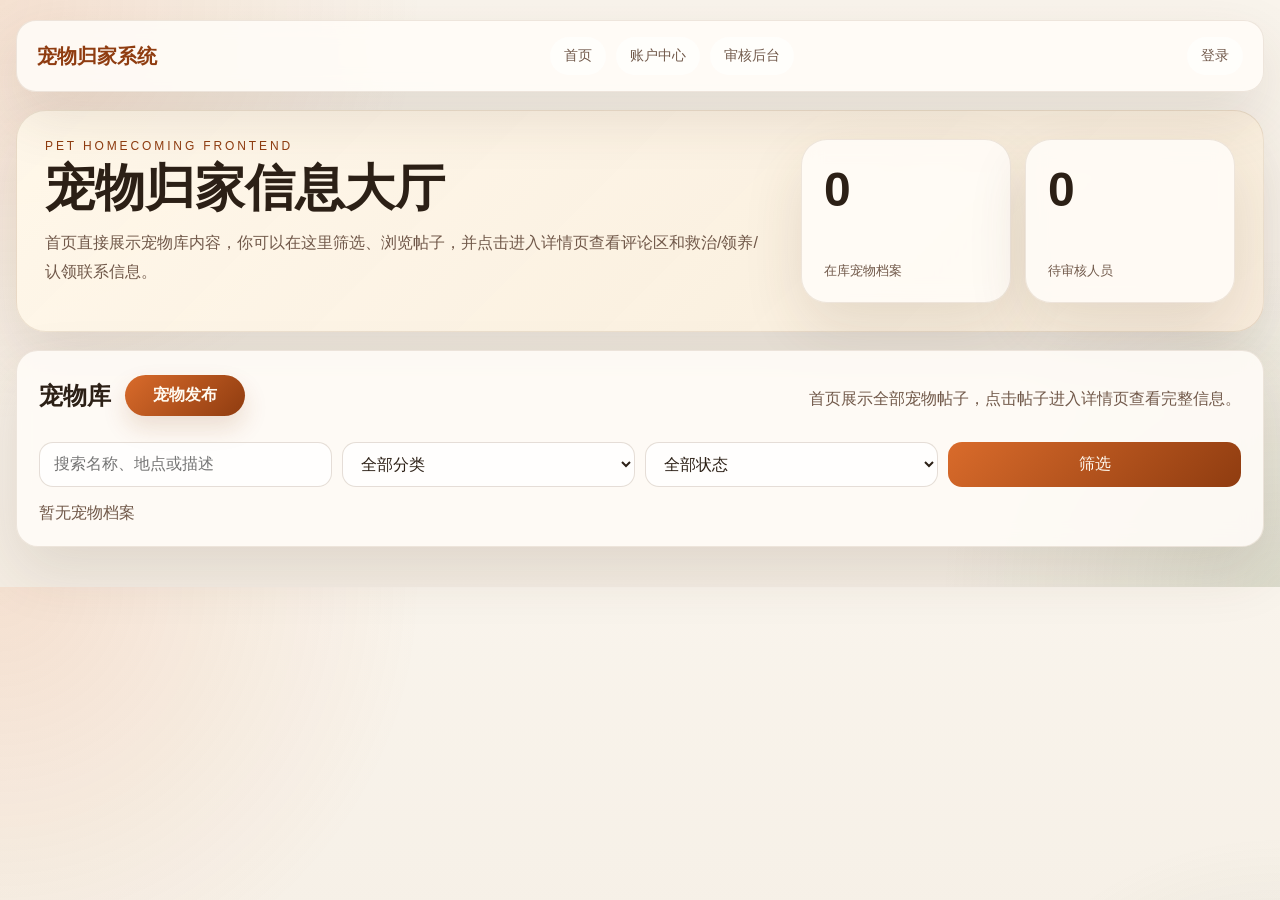
<file: frontend/index.html>
<!DOCTYPE html>
<html lang="zh-CN">
<head>
  <meta charset="UTF-8">
  <meta name="viewport" content="width=device-width, initial-scale=1.0">
  <title>宠物归家系统</title>
  <link rel="stylesheet" href="./style.css">
</head>
<body data-page="home">
  <div class="site-shell">
    <header class="site-header">
      <a class="brand" href="./index.html">宠物归家系统</a>
      <nav class="site-nav">
        <a href="./index.html">首页</a>
        <a href="./auth.html">账户中心</a>
        <a href="./admin.html">审核后台</a>
      </nav>
      <a id="globalUser" class="global-user global-user-link" href="./login.html">登录</a>
    </header>

    <main class="page-wrap">
      <section class="hero">
        <div>
          <p class="eyebrow">Pet Homecoming Frontend</p>
          <h1>宠物归家信息大厅</h1>
          <p class="hero-copy">
            首页直接展示宠物库内容，你可以在这里筛选、浏览帖子，并点击进入详情页查看评论区和救治/领养/认领联系信息。
          </p>
        </div>
        <div class="hero-stats">
          <div class="stat-card">
            <span id="petCount">0</span>
            <small>在库宠物档案</small>
          </div>
          <div class="stat-card">
            <span id="pendingCount">0</span>
            <small>待审核人员</small>
          </div>
        </div>
      </section>

      <section class="panel">
        <div class="panel-title">
          <div class="panel-title-main">
            <h2>宠物库</h2>
            <a class="panel-inline-action" href="./publish.html">宠物发布</a>
          </div>
          <p>首页展示全部宠物帖子，点击帖子进入详情页查看完整信息。</p>
        </div>
        <form id="filterForm" class="toolbar">
          <input name="keyword" placeholder="搜索名称、地点或描述">
          <select name="category">
            <option value="">全部分类</option>
            <option value="犬类">犬类</option>
            <option value="猫类">猫类</option>
            <option value="鸟类">鸟类</option>
            <option value="小型宠物">小型宠物</option>
            <option value="其他">其他</option>
          </select>
          <select name="state">
            <option value="">全部状态</option>
            <option value="待寻主">待寻主</option>
            <option value="需救治">需救治</option>
            <option value="待领养">待领养</option>
            <option value="已归家">已归家</option>
          </select>
          <button type="submit">筛选</button>
        </form>
        <div id="petList" class="pet-list empty">暂无宠物档案</div>
      </section>
    </main>

    <template id="petCardTemplate">
      <article class="pet-card pet-card-clickable">
        <img class="pet-image" alt="宠物图片">
        <div class="pet-body">
          <div class="pet-head">
            <div>
              <h3 class="pet-name"></h3>
              <p class="pet-subtitle"></p>
            </div>
            <span class="pill pet-state"></span>
          </div>
          <p class="pet-description"></p>
          <div class="pill-row">
            <span class="pill category-pill"></span>
            <span class="pill creator-pill"></span>
            <span class="pill comment-pill"></span>
          </div>
          <div class="pet-card-footer">
            <span class="pet-card-hint">点击帖子查看评论区和联系信息</span>
            <a class="text-button pet-detail-link" href="#">查看帖子</a>
          </div>
        </div>
      </article>
    </template>
  </div>

  <script src="./config.js"></script>
  <script src="./app.js"></script>
</body>
</html>
</file>
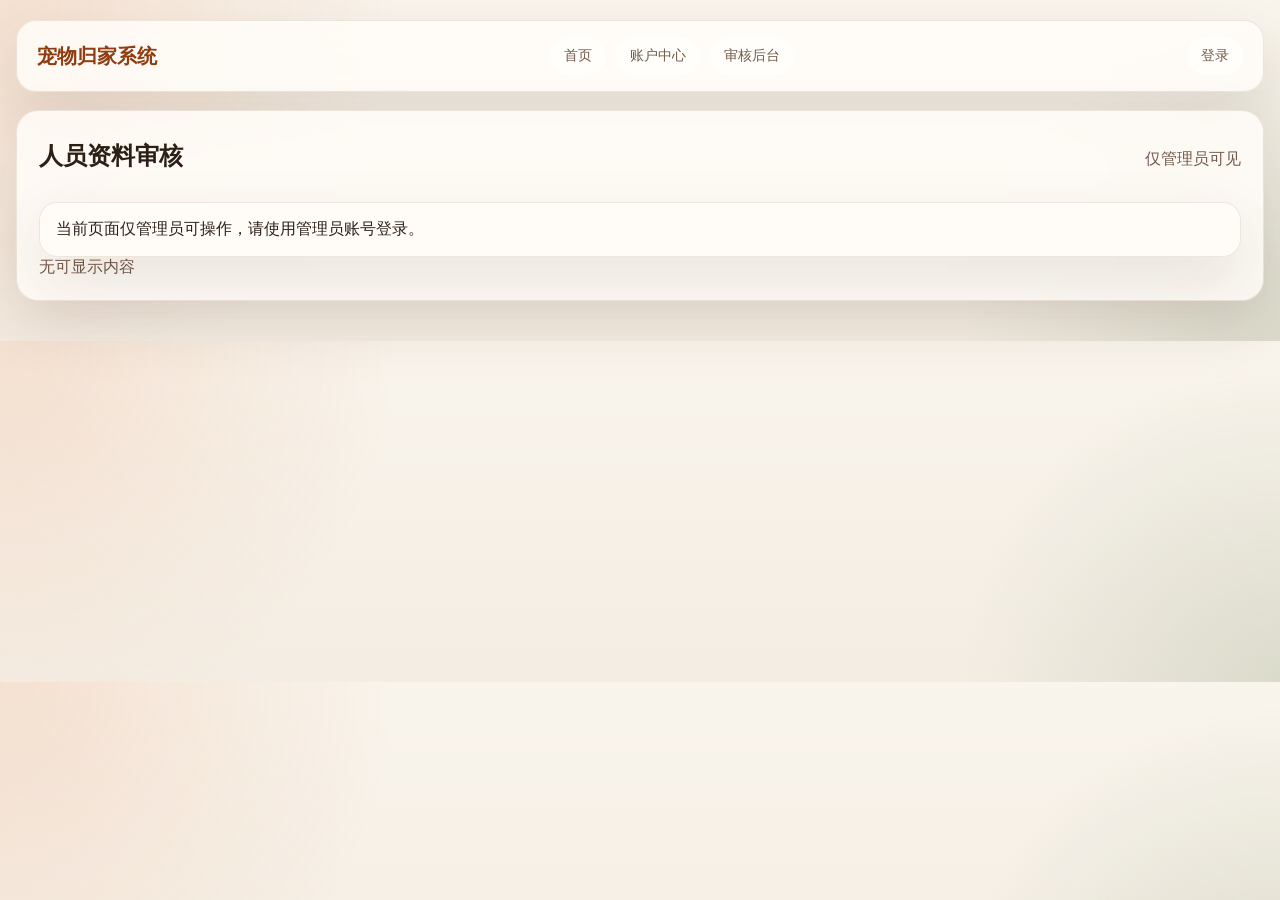
<file: frontend/admin.html>
<!DOCTYPE html>
<html lang="zh-CN">
<head>
  <meta charset="UTF-8">
  <meta name="viewport" content="width=device-width, initial-scale=1.0">
  <title>审核后台 - 宠物归家系统</title>
  <link rel="stylesheet" href="./style.css">
</head>
<body data-page="admin">
  <div class="site-shell">
    <header class="site-header">
      <a class="brand" href="./index.html">宠物归家系统</a>
      <nav class="site-nav">
        <a href="./index.html">首页</a>
        <a href="./auth.html">账户中心</a>
        <a href="./admin.html">审核后台</a>
      </nav>
      <div id="globalUser" class="global-user">未登录</div>
    </header>

    <main class="page-wrap">
      <section class="panel">
        <div class="panel-title">
          <h2>人员资料审核</h2>
          <p>仅管理员可见</p>
        </div>
        <div id="adminGuard" class="info-card hidden"></div>
        <div id="pendingUsers" class="stack-list empty">暂无待审核人员</div>
      </section>
    </main>
  </div>

  <script src="./config.js"></script>
  <script src="./app.js"></script>
</body>
</html>
</file>
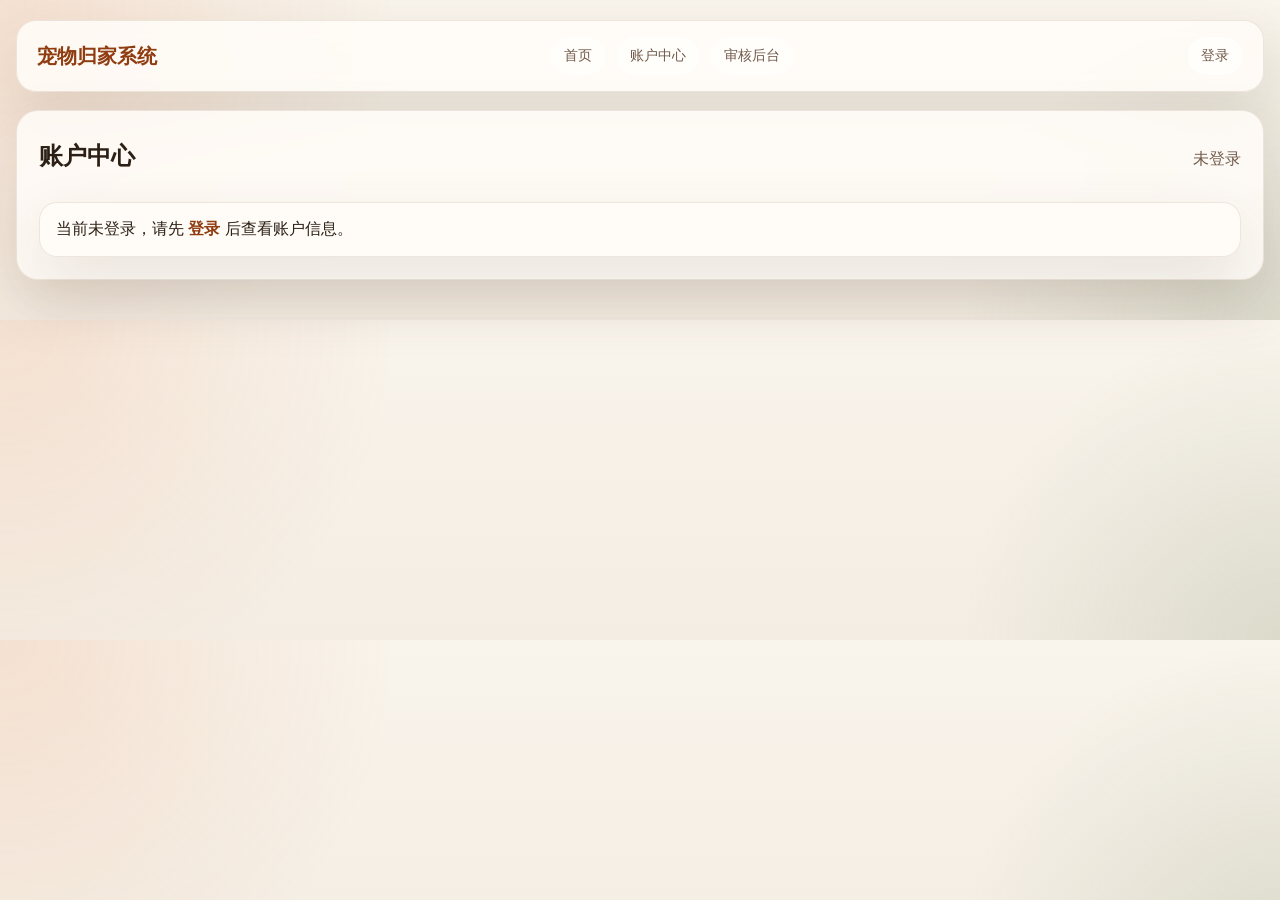
<file: frontend/auth.html>
<!DOCTYPE html>
<html lang="zh-CN">
<head>
  <meta charset="UTF-8">
  <meta name="viewport" content="width=device-width, initial-scale=1.0">
  <title>账户中心 - 宠物归家系统</title>
  <link rel="stylesheet" href="./style.css">
</head>
<body data-page="auth">
  <div class="site-shell">
    <header class="site-header">
      <a class="brand" href="./index.html">宠物归家系统</a>
      <nav class="site-nav">
        <a href="./index.html">首页</a>
        <a href="./auth.html">账户中心</a>
        <a href="./admin.html">审核后台</a>
      </nav>
      <a id="globalUser" class="global-user global-user-link" href="./login.html">登录</a>
    </header>

    <main class="page-wrap">
      <section class="panel">
        <div class="panel-title">
          <h2>账户中心</h2>
          <p id="authStatus">未登录</p>
        </div>
        <div id="authGuard" class="info-card hidden"></div>
        <div id="currentUserCard" class="info-card hidden"></div>
        <div id="authActions" class="panel-actions hidden">
          <button type="button" class="secondary" id="logoutBtn">退出登录</button>
        </div>
      </section>
    </main>
  </div>

  <script src="./config.js"></script>
  <script src="./app.js"></script>
</body>
</html>
</file>
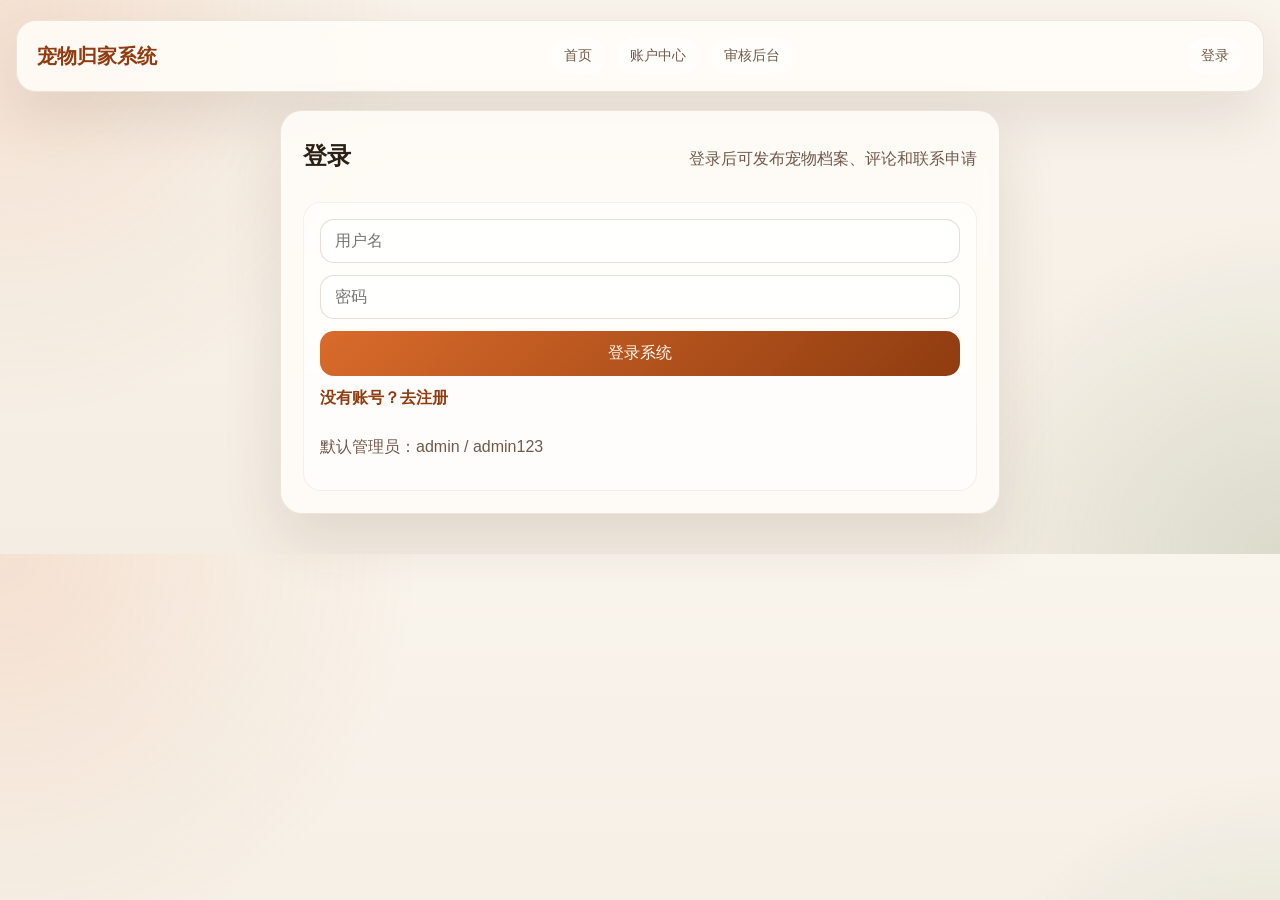
<file: frontend/login.html>
<!DOCTYPE html>
<html lang="zh-CN">
<head>
  <meta charset="UTF-8">
  <meta name="viewport" content="width=device-width, initial-scale=1.0">
  <title>登录 - 宠物归家系统</title>
  <link rel="stylesheet" href="./style.css">
</head>
<body data-page="login">
  <div class="site-shell">
    <header class="site-header">
      <a class="brand" href="./index.html">宠物归家系统</a>
      <nav class="site-nav">
        <a href="./index.html">首页</a>
        <a href="./auth.html">账户中心</a>
        <a href="./admin.html">审核后台</a>
      </nav>
      <a id="globalUser" class="global-user global-user-link" href="./login.html">登录</a>
    </header>

    <main class="page-wrap narrow-wrap">
      <section class="panel">
        <div class="panel-title">
          <h2>登录</h2>
          <p>登录后可发布宠物档案、评论和联系申请</p>
        </div>
        <form id="loginForm" class="card-form single-form">
          <input name="username" placeholder="用户名" required>
          <input name="password" type="password" placeholder="密码" required>
          <button type="submit">登录系统</button>
          <a class="text-button" href="./register.html">没有账号？去注册</a>
          <p class="hint">默认管理员：admin / admin123</p>
        </form>
      </section>
    </main>
  </div>

  <script src="./config.js"></script>
  <script src="./app.js"></script>
</body>
</html>
</file>
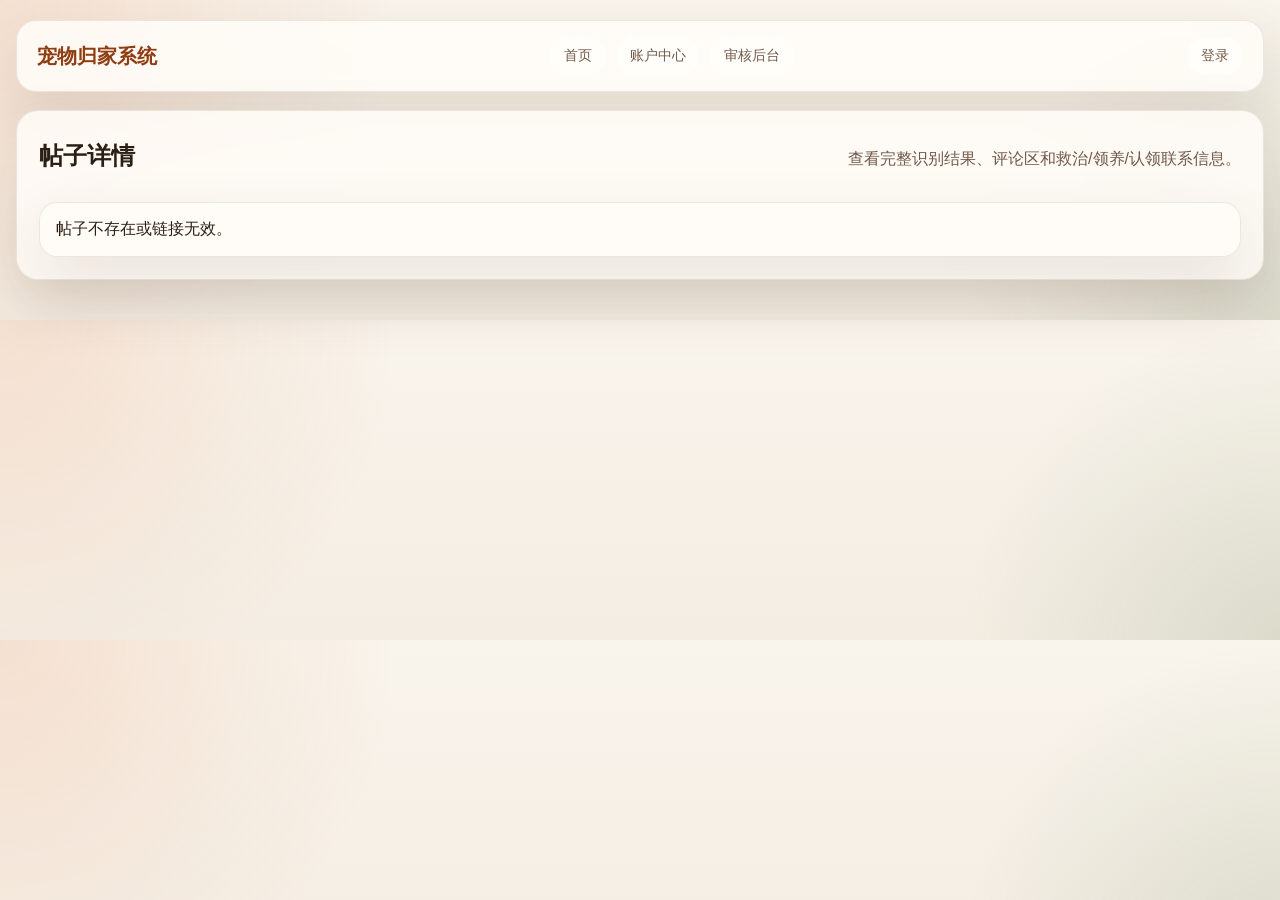
<file: frontend/pet-detail.html>
<!DOCTYPE html>
<html lang="zh-CN">
<head>
  <meta charset="UTF-8">
  <meta name="viewport" content="width=device-width, initial-scale=1.0">
  <title>宠物详情 - 宠物归家系统</title>
  <link rel="stylesheet" href="./style.css">
</head>
<body data-page="pet-detail">
  <div class="site-shell">
    <header class="site-header">
      <a class="brand" href="./index.html">宠物归家系统</a>
      <nav class="site-nav">
        <a href="./index.html">首页</a>
        <a href="./auth.html">账户中心</a>
        <a href="./admin.html">审核后台</a>
      </nav>
      <a id="globalUser" class="global-user" href="./login.html">登录</a>
    </header>

    <main class="page-wrap">
      <section class="panel">
        <div class="panel-title">
          <h2>帖子详情</h2>
          <p>查看完整识别结果、评论区和救治/领养/认领联系信息。</p>
        </div>
        <div id="petDetailGuard" class="info-card hidden"></div>
        <article id="petDetailCard" class="pet-card hidden pet-detail-card">
          <img id="petDetailImage" class="pet-image" alt="宠物图片">
          <div class="pet-body">
            <div class="pet-head">
              <div>
                <h3 id="petDetailName" class="pet-name"></h3>
                <p id="petDetailSubtitle" class="pet-subtitle"></p>
              </div>
              <span id="petDetailState" class="pill pet-state"></span>
            </div>
            <p id="petDetailDescription" class="pet-description"></p>
            <div class="pill-row">
              <span id="petDetailCategory" class="pill"></span>
              <span id="petDetailCreator" class="pill"></span>
              <span id="petDetailComments" class="pill"></span>
            </div>
            <div class="detail-columns">
              <div class="detail-panel">
                <h4>评论区</h4>
                <div id="detailCommentList" class="comment-list"></div>
                <form id="detailCommentForm" class="comment-form compact-form">
                  <textarea name="content" placeholder="输入评论内容"></textarea>
                  <button type="submit">发表评论</button>
                </form>
              </div>
              <div class="detail-panel">
                <h4>救治/领养/认领联系</h4>
                <div id="detailContactList" class="contact-list"></div>
                <form id="detailContactForm" class="contact-form compact-form">
                  <select name="contact_type">
                    <option value="rescue">救治联系</option>
                    <option value="adoption">领养申请</option>
                    <option value="claim">认领联系</option>
                  </select>
                  <input name="phone" placeholder="联系电话">
                  <textarea name="message" placeholder="留言说明"></textarea>
                  <button type="submit">提交联系</button>
                </form>
              </div>
            </div>
          </div>
        </article>
      </section>
    </main>
  </div>

  <script src="./config.js"></script>
  <script src="./app.js"></script>
</body>
</html>
</file>
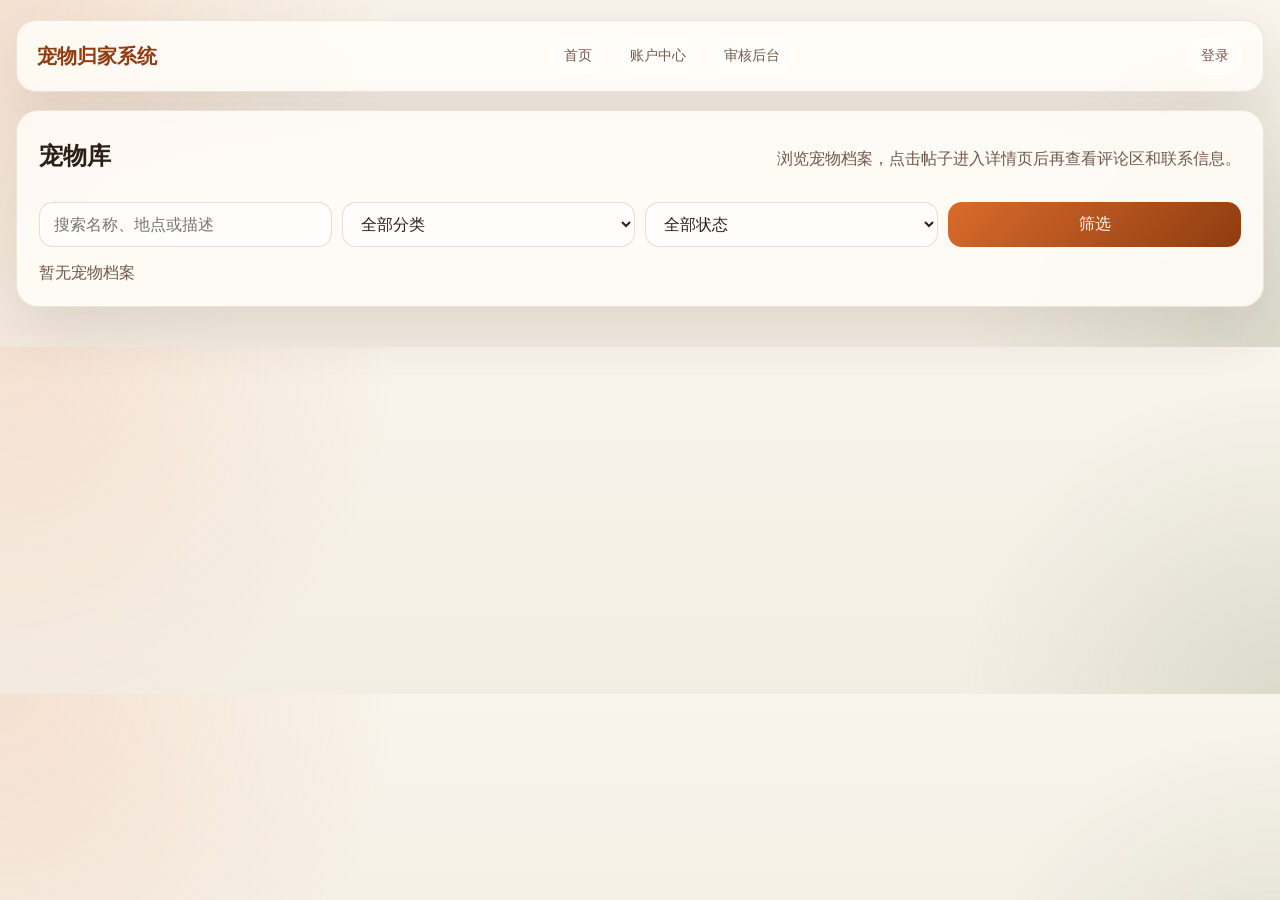
<file: frontend/pets.html>
<!DOCTYPE html>
<html lang="zh-CN">
<head>
  <meta charset="UTF-8">
  <meta name="viewport" content="width=device-width, initial-scale=1.0">
  <title>宠物库 - 宠物归家系统</title>
  <link rel="stylesheet" href="./style.css">
</head>
<body data-page="pets">
  <div class="site-shell">
    <header class="site-header">
      <a class="brand" href="./index.html">宠物归家系统</a>
      <nav class="site-nav">
        <a href="./index.html">首页</a>
        <a href="./auth.html">账户中心</a>
        <a href="./admin.html">审核后台</a>
      </nav>
      <a id="globalUser" class="global-user" href="./login.html">登录</a>
    </header>

    <main class="page-wrap">
      <section class="panel">
        <div class="panel-title">
          <h2>宠物库</h2>
          <p>浏览宠物档案，点击帖子进入详情页后再查看评论区和联系信息。</p>
        </div>
        <form id="filterForm" class="toolbar">
          <input name="keyword" placeholder="搜索名称、地点或描述">
          <select name="category">
            <option value="">全部分类</option>
            <option value="犬类">犬类</option>
            <option value="猫类">猫类</option>
            <option value="鸟类">鸟类</option>
            <option value="小型宠物">小型宠物</option>
            <option value="其他">其他</option>
          </select>
          <select name="state">
            <option value="">全部状态</option>
            <option value="待寻主">待寻主</option>
            <option value="需救治">需救治</option>
            <option value="待领养">待领养</option>
            <option value="已归家">已归家</option>
          </select>
          <button type="submit">筛选</button>
        </form>
        <div id="petList" class="pet-list empty">暂无宠物档案</div>
      </section>
    </main>

    <template id="petCardTemplate">
      <article class="pet-card pet-card-clickable">
        <img class="pet-image" alt="宠物图片">
        <div class="pet-body">
          <div class="pet-head">
            <div>
              <h3 class="pet-name"></h3>
              <p class="pet-subtitle"></p>
            </div>
            <span class="pill pet-state"></span>
          </div>
          <p class="pet-description"></p>
          <div class="pill-row">
            <span class="pill category-pill"></span>
            <span class="pill creator-pill"></span>
            <span class="pill comment-pill"></span>
          </div>
          <div class="pet-card-footer">
            <span class="pet-card-hint">点击帖子查看评论区和联系信息</span>
            <a class="text-button pet-detail-link" href="#">查看帖子</a>
          </div>
        </div>
      </article>
    </template>
  </div>

  <script src="./config.js"></script>
  <script src="./app.js"></script>
</body>
</html>
</file>
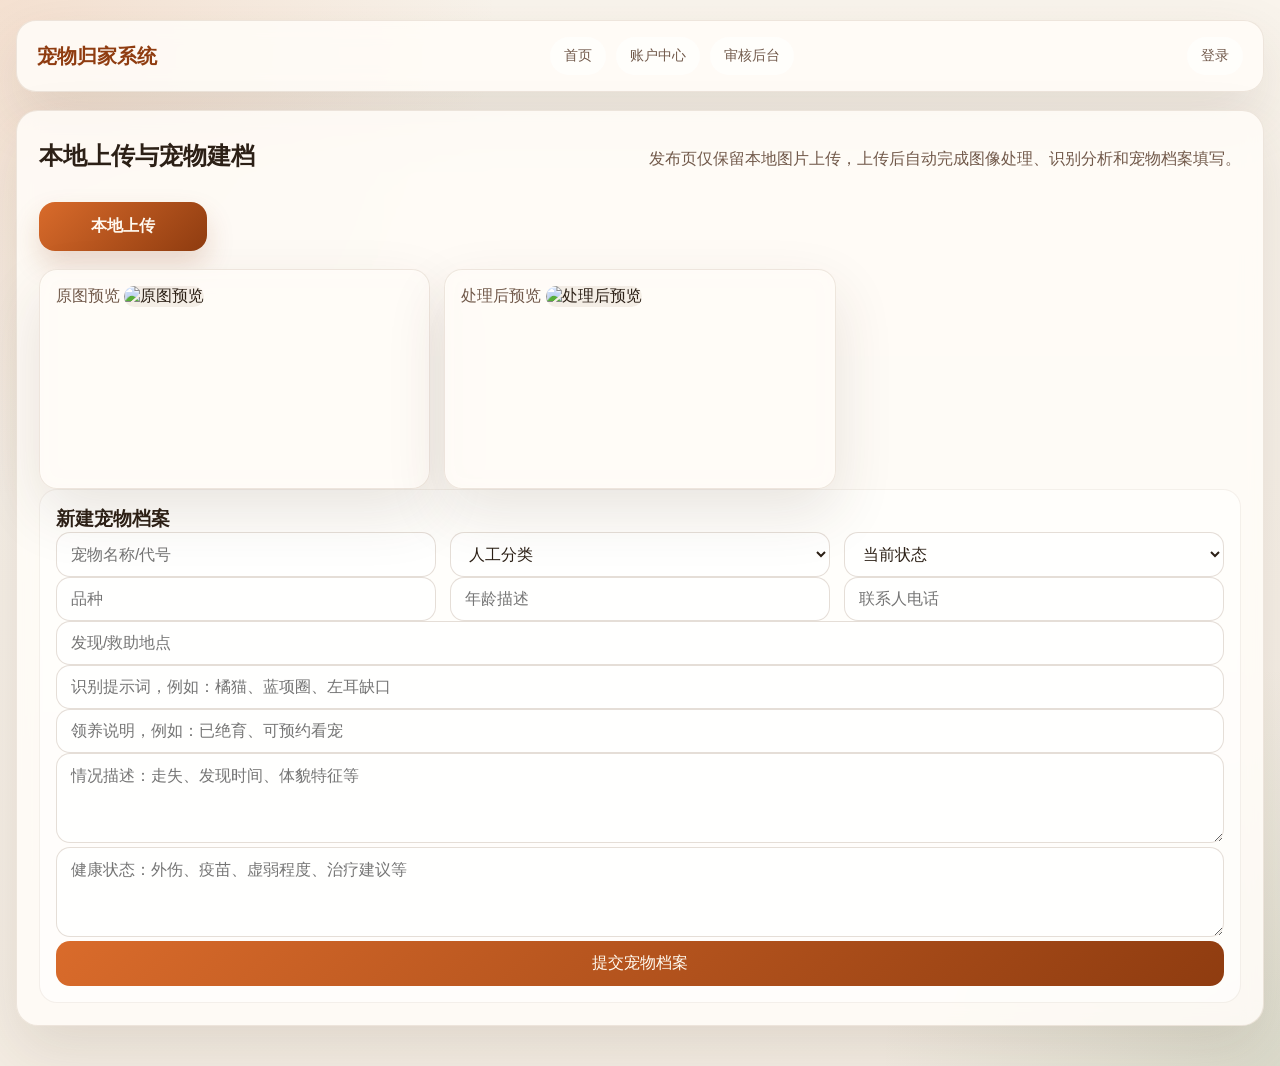
<file: frontend/publish.html>
<!DOCTYPE html>
<html lang="zh-CN">
<head>
  <meta charset="UTF-8">
  <meta name="viewport" content="width=device-width, initial-scale=1.0">
  <title>宠物发布 - 宠物归家系统</title>
  <link rel="stylesheet" href="./style.css">
</head>
<body data-page="publish">
  <div class="site-shell">
    <header class="site-header">
      <a class="brand" href="./index.html">宠物归家系统</a>
      <nav class="site-nav">
        <a href="./index.html">首页</a>
        <a href="./auth.html">账户中心</a>
        <a href="./admin.html">审核后台</a>
      </nav>
      <a id="globalUser" class="global-user" href="./login.html">登录</a>
    </header>

    <main class="page-wrap">
      <section class="panel">
        <div class="panel-title">
          <h2>本地上传与宠物建档</h2>
          <p>发布页仅保留本地图片上传，上传后自动完成图像处理、识别分析和宠物档案填写。</p>
        </div>

        <section class="upload-stage">
          <canvas id="captureCanvas" class="hidden"></canvas>
          <input type="file" id="imageFileInput" class="hidden" accept="image/*">
          <div class="upload-actions">
            <button type="button" id="uploadButton" class="upload-button">本地上传</button>
          </div>
        </section>

        <div class="image-preview-grid">
          <div class="preview-card">
            <span>原图预览</span>
            <img id="rawPreview" alt="原图预览">
          </div>
          <div class="preview-card">
            <span>处理后预览</span>
            <img id="processedPreview" alt="处理后预览">
          </div>
          <div class="preview-card metrics">
            <span>图像分析</span>
            <pre id="visionMetrics">尚未生成分析结果</pre>
          </div>
        </div>

        <form id="petForm" class="card-form wide">
          <h3>新建宠物档案</h3>
          <div class="inline-fields">
            <input name="name" placeholder="宠物名称/代号" required>
            <select name="manual_category" id="manualCategorySelect" required>
              <option value="">人工分类</option>
              <option value="犬类">犬类</option>
              <option value="猫类">猫类</option>
              <option value="鸟类">鸟类</option>
              <option value="小型宠物">小型宠物</option>
              <option value="其他">其他</option>
            </select>
            <select name="status" required>
              <option value="">当前状态</option>
              <option value="待寻主">待寻主</option>
              <option value="需救治">需救治</option>
              <option value="待领养">待领养</option>
              <option value="已归家">已归家</option>
            </select>
          </div>
          <div class="inline-fields">
            <input name="breed" placeholder="品种">
            <input name="age_desc" placeholder="年龄描述">
            <input name="contact_phone" placeholder="联系人电话" required>
          </div>
          <input name="found_location" placeholder="发现/救助地点">
          <input name="recognition_hint" placeholder="识别提示词，例如：橘猫、蓝项圈、左耳缺口">
          <input name="adoption_status" placeholder="领养说明，例如：已绝育、可预约看宠">
          <textarea name="description" placeholder="情况描述：走失、发现时间、体貌特征等"></textarea>
          <textarea name="health_note" placeholder="健康状态：外伤、疫苗、虚弱程度、治疗建议等"></textarea>
          <button type="submit">提交宠物档案</button>
        </form>

        <div id="recognitionCard" class="info-card hidden"></div>
      </section>
    </main>
  </div>

  <script src="./config.js"></script>
  <script src="./app.js"></script>
</body>
</html>
</file>
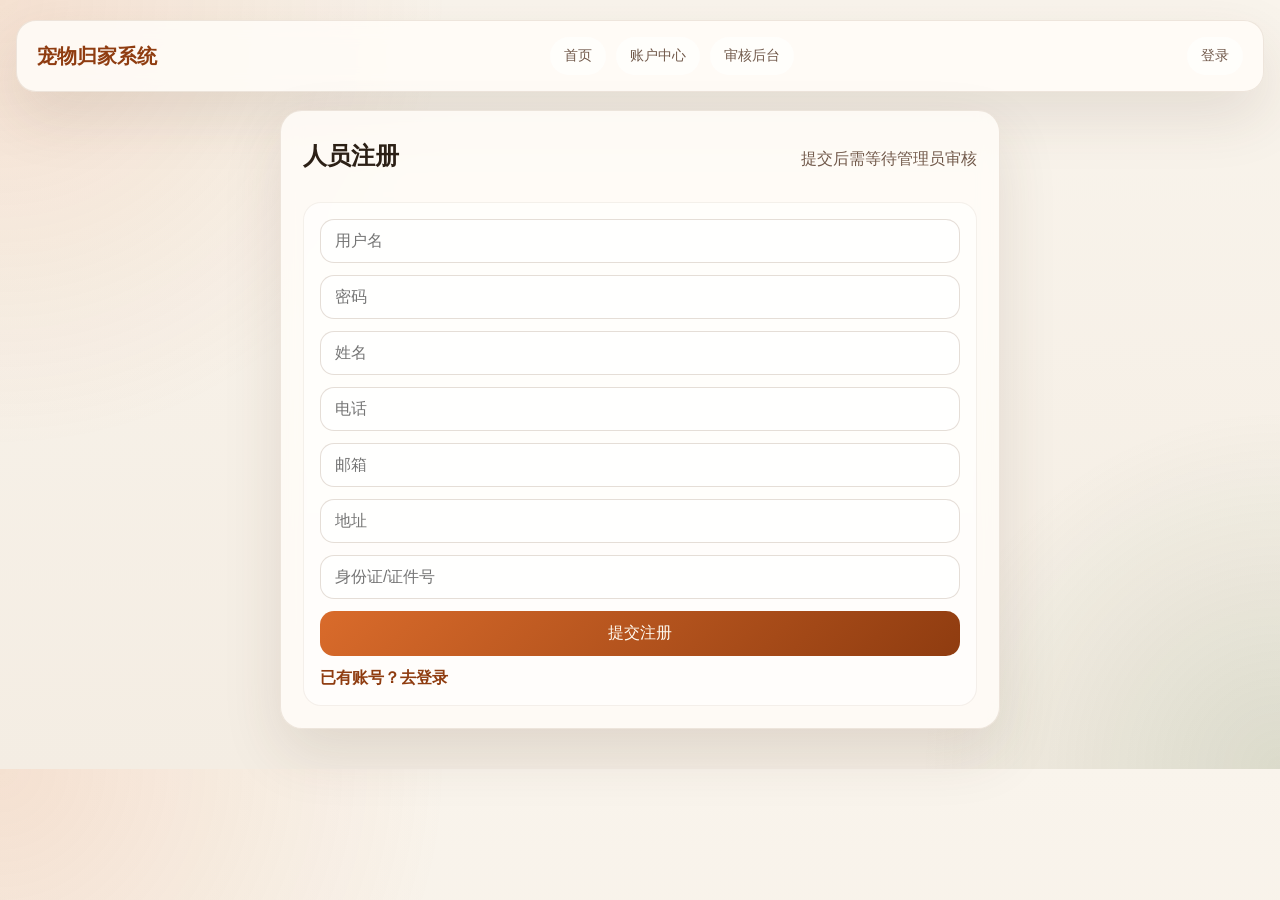
<file: frontend/register.html>
<!DOCTYPE html>
<html lang="zh-CN">
<head>
  <meta charset="UTF-8">
  <meta name="viewport" content="width=device-width, initial-scale=1.0">
  <title>注册 - 宠物归家系统</title>
  <link rel="stylesheet" href="./style.css">
</head>
<body data-page="register">
  <div class="site-shell">
    <header class="site-header">
      <a class="brand" href="./index.html">宠物归家系统</a>
      <nav class="site-nav">
        <a href="./index.html">首页</a>
        <a href="./auth.html">账户中心</a>
        <a href="./admin.html">审核后台</a>
      </nav>
      <a id="globalUser" class="global-user global-user-link" href="./login.html">登录</a>
    </header>

    <main class="page-wrap narrow-wrap">
      <section class="panel">
        <div class="panel-title">
          <h2>人员注册</h2>
          <p>提交后需等待管理员审核</p>
        </div>
        <form id="registerForm" class="card-form single-form">
          <input name="username" placeholder="用户名" required>
          <input name="password" type="password" placeholder="密码" required>
          <input name="full_name" placeholder="姓名" required>
          <input name="phone" placeholder="电话" required>
          <input name="email" placeholder="邮箱">
          <input name="address" placeholder="地址">
          <input name="id_card" placeholder="身份证/证件号">
          <button type="submit">提交注册</button>
          <a class="text-button" href="./login.html">已有账号？去登录</a>
        </form>
      </section>
    </main>
  </div>

  <script src="./config.js"></script>
  <script src="./app.js"></script>
</body>
</html>
</file>
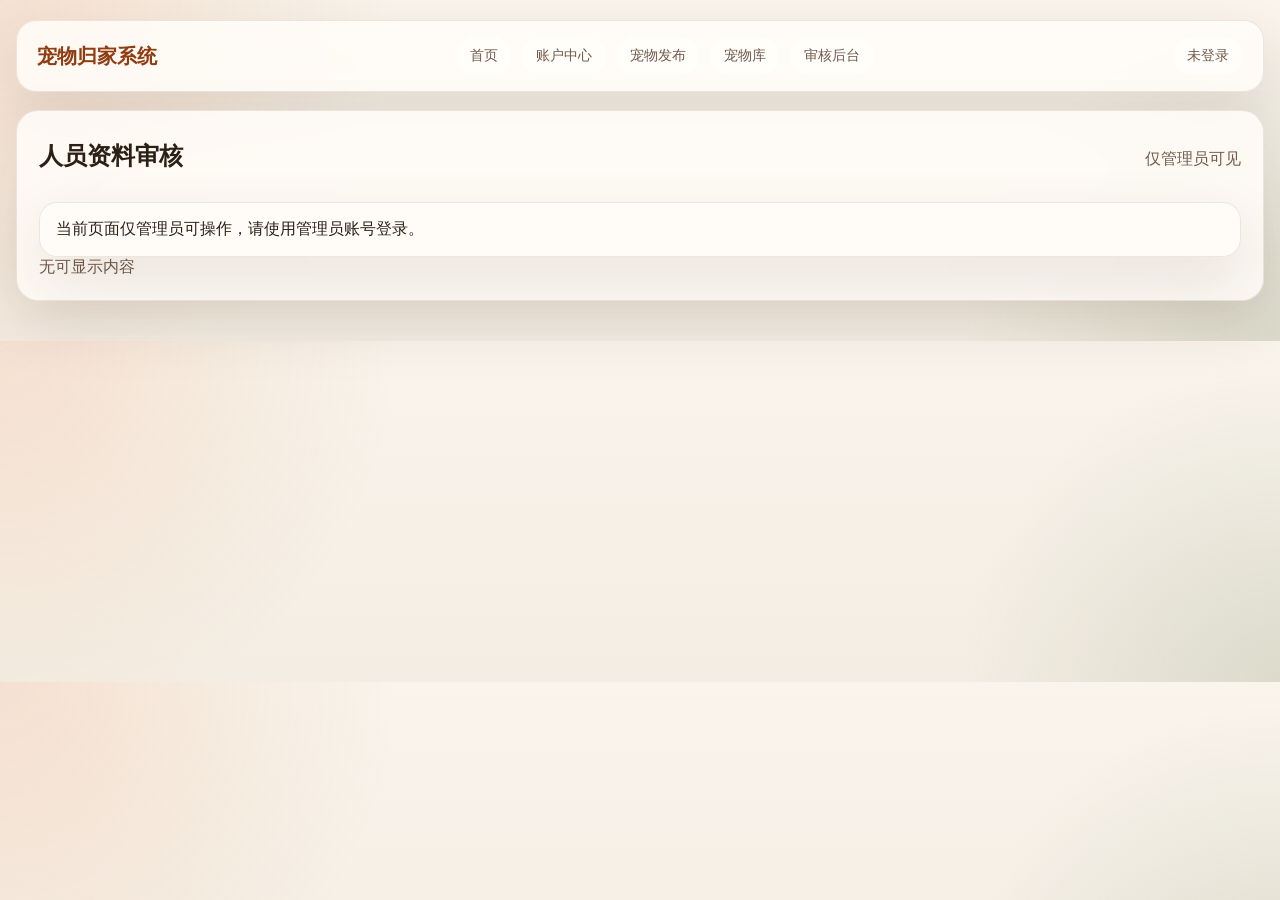
<file: static/admin.html>
<!DOCTYPE html>
<html lang="zh-CN">
<head>
  <meta charset="UTF-8">
  <meta name="viewport" content="width=device-width, initial-scale=1.0">
  <title>审核后台 - 宠物归家系统</title>
  <link rel="stylesheet" href="/static/style.css">
</head>
<body data-page="admin">
  <div class="site-shell">
    <header class="site-header">
      <a class="brand" href="/">宠物归家系统</a>
      <nav class="site-nav">
        <a href="/">首页</a>
        <a href="/auth">账户中心</a>
        <a href="/publish">宠物发布</a>
        <a href="/pets">宠物库</a>
        <a href="/admin">审核后台</a>
      </nav>
      <div id="globalUser" class="global-user">未登录</div>
    </header>

    <main class="page-wrap">
      <section class="panel">
        <div class="panel-title">
          <h2>人员资料审核</h2>
          <p>仅管理员可见</p>
        </div>
        <div id="adminGuard" class="info-card hidden"></div>
        <div id="pendingUsers" class="stack-list empty">暂无待审核人员</div>
      </section>
    </main>
  </div>
  <script src="/static/app.js"></script>
</body>
</html>
</file>
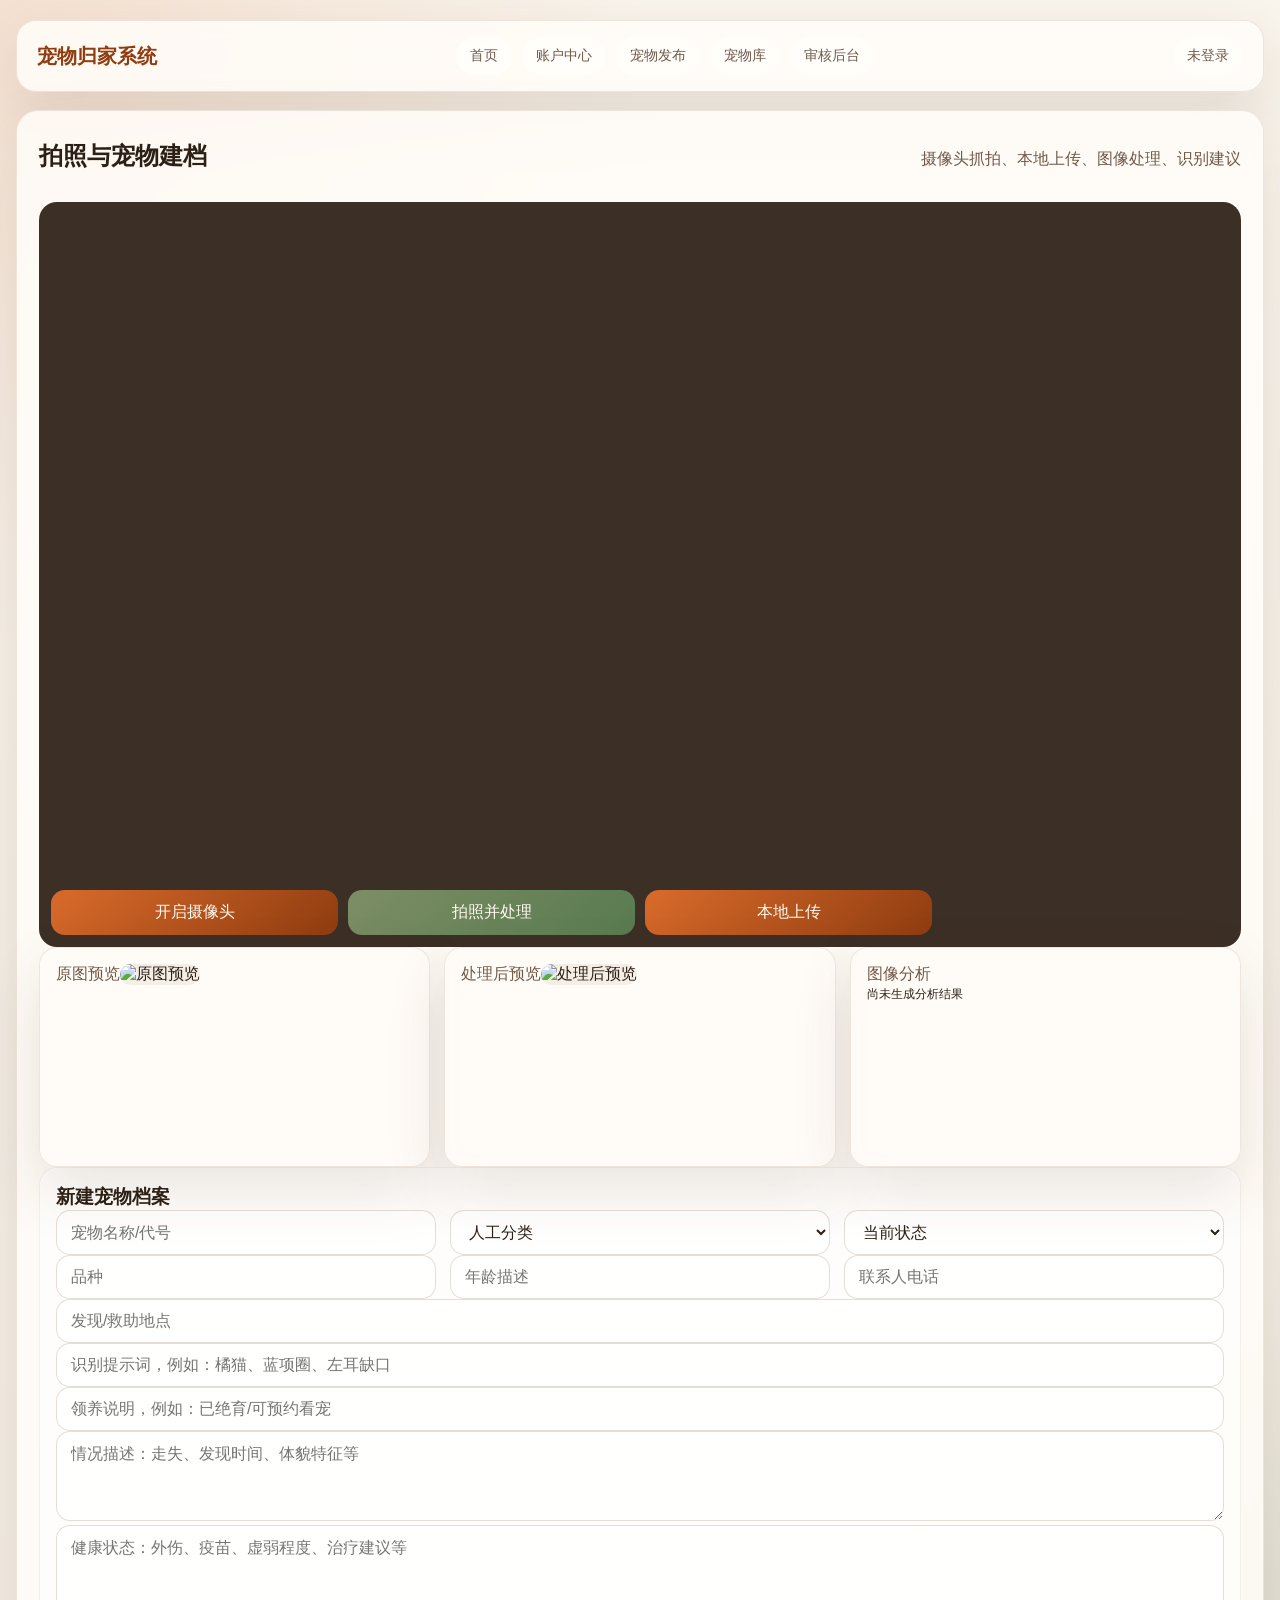
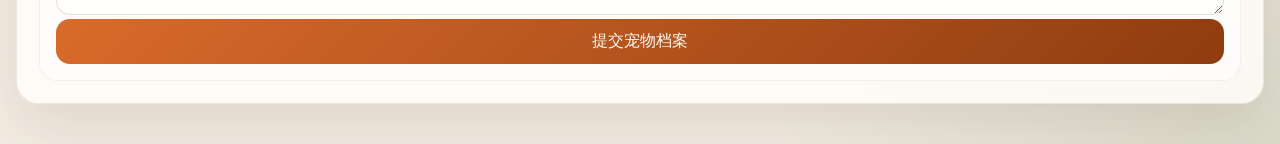
<file: static/publish.html>
<!DOCTYPE html>
<html lang="zh-CN">
<head>
  <meta charset="UTF-8">
  <meta name="viewport" content="width=device-width, initial-scale=1.0">
  <title>宠物发布 - 宠物归家系统</title>
  <link rel="stylesheet" href="/static/style.css">
</head>
<body data-page="publish">
  <div class="site-shell">
    <header class="site-header">
      <a class="brand" href="/">宠物归家系统</a>
      <nav class="site-nav">
        <a href="/">首页</a>
        <a href="/auth">账户中心</a>
        <a href="/publish">宠物发布</a>
        <a href="/pets">宠物库</a>
        <a href="/admin">审核后台</a>
      </nav>
      <div id="globalUser" class="global-user">未登录</div>
    </header>

    <main class="page-wrap">
      <section class="panel">
        <div class="panel-title">
          <h2>拍照与宠物建档</h2>
          <p>摄像头抓拍、本地上传、图像处理、识别建议</p>
        </div>
        <div class="camera-wrap">
          <video id="cameraPreview" autoplay playsinline muted></video>
          <canvas id="captureCanvas" class="hidden"></canvas>
          <div class="capture-actions">
            <button type="button" id="startCameraBtn">开启摄像头</button>
            <button type="button" class="secondary" id="captureBtn">拍照并处理</button>
            <label class="file-input">本地上传<input type="file" id="imageFileInput" accept="image/*"></label>
          </div>
        </div>

        <div class="image-preview-grid">
          <div class="preview-card"><span>原图预览</span><img id="rawPreview" alt="原图预览"></div>
          <div class="preview-card"><span>处理后预览</span><img id="processedPreview" alt="处理后预览"></div>
          <div class="preview-card metrics"><span>图像分析</span><pre id="visionMetrics">尚未生成分析结果</pre></div>
        </div>

        <form id="petForm" class="card-form wide">
          <h3>新建宠物档案</h3>
          <div class="inline-fields">
            <input name="name" placeholder="宠物名称/代号" required>
            <select name="manual_category">
              <option value="">人工分类</option>
              <option value="犬类">犬类</option>
              <option value="猫类">猫类</option>
              <option value="鸟类">鸟类</option>
              <option value="小型宠物">小型宠物</option>
              <option value="其他">其他</option>
            </select>
            <select name="status" required>
              <option value="">当前状态</option>
              <option value="待寻主">待寻主</option>
              <option value="需救治">需救治</option>
              <option value="待领养">待领养</option>
              <option value="已归家">已归家</option>
            </select>
          </div>
          <div class="inline-fields">
            <input name="breed" placeholder="品种">
            <input name="age_desc" placeholder="年龄描述">
            <input name="contact_phone" placeholder="联系人电话" required>
          </div>
          <input name="found_location" placeholder="发现/救助地点">
          <input name="recognition_hint" placeholder="识别提示词，例如：橘猫、蓝项圈、左耳缺口">
          <input name="adoption_status" placeholder="领养说明，例如：已绝育/可预约看宠">
          <textarea name="description" placeholder="情况描述：走失、发现时间、体貌特征等"></textarea>
          <textarea name="health_note" placeholder="健康状态：外伤、疫苗、虚弱程度、治疗建议等"></textarea>
          <button type="submit">提交宠物档案</button>
        </form>

        <div id="recognitionCard" class="info-card hidden"></div>
      </section>
    </main>
  </div>
  <script src="/static/app.js"></script>
</body>
</html>
</file>
<file: frontend/style.css>
:root {
  --panel: rgba(255, 252, 247, 0.88);
  --panel-border: rgba(113, 74, 39, 0.12);
  --text: #2c2016;
  --muted: #71594a;
  --accent: #d96b2b;
  --accent-deep: #8f3c10;
  --green: #587a4f;
  --shadow: 0 24px 60px rgba(78, 52, 29, 0.12);
  --radius: 22px;
}

* { box-sizing: border-box; }

body {
  margin: 0;
  font-family: "Microsoft YaHei", "PingFang SC", sans-serif;
  color: var(--text);
  background:
    radial-gradient(circle at top left, rgba(217, 107, 43, 0.14), transparent 30%),
    radial-gradient(circle at bottom right, rgba(88, 122, 79, 0.16), transparent 24%),
    linear-gradient(180deg, #f9f4ec 0%, #f4ede3 100%);
}

a { color: inherit; text-decoration: none; }

.site-shell {
  width: min(1280px, calc(100% - 32px));
  margin: 0 auto;
  padding: 20px 0 40px;
}

.site-header,
.panel,
.stat-card,
.preview-card,
.info-card,
.pet-card,
.feature-link {
  background: var(--panel);
  backdrop-filter: blur(10px);
  border: 1px solid var(--panel-border);
  box-shadow: var(--shadow);
}

.site-header {
  display: flex;
  justify-content: space-between;
  align-items: center;
  gap: 16px;
  padding: 16px 20px;
  border-radius: 20px;
  margin-bottom: 18px;
}

.brand {
  font-size: 20px;
  font-weight: 700;
  color: var(--accent-deep);
}

.site-nav {
  display: flex;
  flex-wrap: wrap;
  gap: 10px;
}

.site-nav a,
.global-user {
  padding: 10px 14px;
  border-radius: 999px;
  background: rgba(255, 255, 255, 0.6);
  color: var(--muted);
  font-size: 14px;
}

.page-wrap {
  display: grid;
  gap: 18px;
}

.hero {
  display: grid;
  grid-template-columns: 1.7fr 1fr;
  gap: 18px;
  padding: 28px;
  border-radius: 30px;
  background: linear-gradient(135deg, rgba(255,247,233,0.98), rgba(248,236,219,0.94));
  border: 1px solid var(--panel-border);
  box-shadow: var(--shadow);
}

.eyebrow {
  margin: 0 0 8px;
  font-size: 12px;
  letter-spacing: 0.24em;
  text-transform: uppercase;
  color: var(--accent-deep);
}

.hero h1 { margin: 0; font-size: clamp(32px, 4vw, 50px); line-height: 1.08; }
.hero-copy { max-width: 720px; color: var(--muted); margin-top: 14px; line-height: 1.8; }

.hero-stats,
.auth-grid,
.image-preview-grid,
.inline-fields,
.detail-columns,
.feature-grid {
  display: grid;
  gap: 14px;
}

.hero-stats { grid-template-columns: repeat(2, 1fr); }
.auth-grid,
.detail-columns { grid-template-columns: repeat(2, minmax(0, 1fr)); }
.image-preview-grid { grid-template-columns: repeat(3, minmax(0, 1fr)); }
.inline-fields { grid-template-columns: repeat(3, minmax(0, 1fr)); }
.feature-grid { grid-template-columns: repeat(2, minmax(0, 1fr)); }

.stat-card {
  min-height: 150px;
  border-radius: 26px;
  padding: 22px;
  display: flex;
  flex-direction: column;
  justify-content: space-between;
}

.stat-card span { font-size: 48px; font-weight: 700; }
.stat-card small,
.panel-title p,
.hint,
.preview-card span,
.feature-link span { color: var(--muted); }

.panel {
  padding: 22px;
  border-radius: var(--radius);
}

.panel-title {
  display: flex;
  justify-content: space-between;
  gap: 12px;
  align-items: baseline;
  margin-bottom: 16px;
}

.panel-title-main {
  display: flex;
  align-items: center;
  gap: 14px;
}

.panel-inline-action {
  display: inline-flex;
  align-items: center;
  justify-content: center;
  min-width: 120px;
  padding: 10px 18px;
  border-radius: 999px;
  background: linear-gradient(135deg, var(--accent), var(--accent-deep));
  color: #fffaf0;
  font-weight: 700;
  box-shadow: 0 12px 24px rgba(143, 60, 16, 0.16);
}

.panel-title h2,
.card-form h3,
.detail-panel h4 {
  margin: 0;
}

.card-form,
.detail-panel,
.preview-card,
.info-card,
.feature-link {
  border-radius: 18px;
  padding: 16px;
}

.card-form,
.detail-panel {
  background: rgba(255, 255, 255, 0.52);
  border: 1px solid rgba(113, 74, 39, 0.08);
}

.feature-link {
  display: grid;
  gap: 8px;
  min-height: 140px;
  align-content: space-between;
}

.feature-link strong { font-size: 24px; }

input,
select,
textarea,
button,
.file-input {
  width: 100%;
  border-radius: 14px;
  border: 1px solid rgba(113, 74, 39, 0.18);
  font: inherit;
}

input,
select,
textarea {
  padding: 12px 14px;
  background: rgba(255, 255, 255, 0.72);
  color: var(--text);
}

textarea { min-height: 90px; resize: vertical; }

button,
.file-input {
  cursor: pointer;
  padding: 12px 14px;
  color: #fffaf0;
  border: none;
  text-align: center;
  background: linear-gradient(135deg, var(--accent), var(--accent-deep));
}

.secondary { background: linear-gradient(135deg, #7d8e65, var(--green)); }

.upload-stage {
  display: block;
  margin-bottom: 18px;
}

.upload-actions {
  display: flex;
  justify-content: flex-start;
}

.upload-button {
  width: auto;
  min-width: 168px;
  padding: 14px 28px;
  border-radius: 16px;
  background: linear-gradient(135deg, var(--accent), var(--accent-deep));
  color: #fffaf0;
  font-weight: 700;
  text-align: center;
  cursor: pointer;
  box-shadow: 0 14px 28px rgba(143, 60, 16, 0.18);
}

.upload-button:hover {
  filter: brightness(1.03);
}

.capture-actions,
.toolbar {
  display: grid;
  grid-template-columns: repeat(4, minmax(0, 1fr));
  gap: 10px;
  padding: 12px;
}

.toolbar {
  padding: 0;
  margin-bottom: 16px;
}

.file-input input { display: none; }

.preview-card { min-height: 220px; }
.image-preview-grid .info-card {
  min-height: 220px;
  display: grid;
  align-content: start;
  gap: 8px;
}
.preview-card img {
  width: 100%;
  height: 170px;
  object-fit: cover;
  border-radius: 14px;
  background: rgba(113, 74, 39, 0.08);
}

.preview-card pre {
  white-space: pre-wrap;
  font-family: Consolas, monospace;
  font-size: 12px;
  line-height: 1.7;
  margin: 0;
}

.pet-list,
.stack-list {
  display: grid;
  gap: 14px;
}

.pet-card {
  display: grid;
  grid-template-columns: 280px 1fr;
  gap: 18px;
  padding: 16px;
  border-radius: 24px;
  align-items: start;
}

.pet-card-clickable {
  cursor: pointer;
  transition: transform 180ms ease, box-shadow 180ms ease;
}

.pet-card-clickable:hover {
  transform: translateY(-2px);
  box-shadow: 0 28px 64px rgba(78, 52, 29, 0.16);
}

.pet-card-clickable:focus-visible {
  outline: 3px solid rgba(217, 107, 43, 0.26);
  outline-offset: 4px;
}

.pet-image {
  width: 100%;
  min-height: 220px;
  max-height: 360px;
  object-fit: cover;
  border-radius: 18px;
  background: rgba(113, 74, 39, 0.08);
}

.pet-body {
  display: grid;
  gap: 8px;
  align-content: start;
}

.pet-head {
  display: flex;
  justify-content: space-between;
  gap: 12px;
  align-items: flex-start;
}

.pet-name { margin: 0 0 2px; font-size: 24px; line-height: 1.15; }
.pet-subtitle,
.pet-description { margin: 0; color: var(--muted); line-height: 1.45; }

.pet-card-footer {
  display: flex;
  justify-content: space-between;
  align-items: center;
  gap: 12px;
}

.pet-card-hint {
  color: var(--muted);
  font-size: 14px;
  line-height: 1.35;
}

.pet-detail-link {
  white-space: nowrap;
}

.pet-detail-card {
  align-items: start;
}

.pill-row {
  display: flex;
  flex-wrap: wrap;
  gap: 8px;
}

.pill {
  display: inline-flex;
  align-items: center;
  border-radius: 999px;
  padding: 7px 12px;
  background: rgba(217, 107, 43, 0.1);
  color: var(--accent-deep);
  font-size: 12px;
}

.recognition-box {
  border-radius: 16px;
  padding: 12px;
  background: rgba(255, 244, 226, 0.88);
  border: 1px solid rgba(217, 107, 43, 0.12);
  line-height: 1.8;
  font-size: 14px;
}

.compact-form { display: grid; gap: 8px; margin-top: 10px; }

.comment-list,
.contact-list {
  display: grid;
  gap: 8px;
  max-height: 220px;
  overflow: auto;
}

.list-item {
  border-radius: 14px;
  padding: 10px 12px;
  background: rgba(255, 255, 255, 0.66);
  border: 1px solid rgba(113, 74, 39, 0.08);
  line-height: 1.65;
}

.hidden { display: none !important; }
.empty { color: var(--muted); }

@media (max-width: 1100px) {
  .hero,
  .auth-grid,
  .image-preview-grid,
  .detail-columns,
  .pet-card,
  .feature-grid,
  .hero-stats,
  .capture-actions,
  .toolbar,
  .inline-fields {
    grid-template-columns: 1fr;
  }

  .site-header {
    flex-direction: column;
    align-items: stretch;
  }

  .site-nav {
    justify-content: center;
  }

  .panel-title-main {
    flex-wrap: wrap;
  }

  .upload-button {
    width: 100%;
  }

  .upload-actions {
    justify-content: flex-start;
  }

  .pet-card-footer {
    flex-direction: column;
    align-items: flex-start;
  }
}
.global-user-link {
  cursor: pointer;
}

.global-user-link:hover {
  color: var(--accent-deep);
}

.panel-actions {
  display: flex;
  justify-content: flex-end;
  gap: 12px;
}

.narrow-wrap {
  max-width: 720px;
  margin: 0 auto;
}

.single-form {
  display: grid;
  gap: 12px;
}

.text-button,
.inline-link {
  color: var(--accent-deep);
  font-weight: 600;
}
</file>
<file: static/style.css>
:root {
  --panel: rgba(255, 252, 247, 0.88);
  --panel-border: rgba(113, 74, 39, 0.12);
  --text: #2c2016;
  --muted: #71594a;
  --accent: #d96b2b;
  --accent-deep: #8f3c10;
  --green: #587a4f;
  --shadow: 0 24px 60px rgba(78, 52, 29, 0.12);
  --radius: 22px;
}

* { box-sizing: border-box; }

body {
  margin: 0;
  font-family: "Microsoft YaHei", "PingFang SC", sans-serif;
  color: var(--text);
  background:
    radial-gradient(circle at top left, rgba(217, 107, 43, 0.14), transparent 30%),
    radial-gradient(circle at bottom right, rgba(88, 122, 79, 0.16), transparent 24%),
    linear-gradient(180deg, #f9f4ec 0%, #f4ede3 100%);
}

a { color: inherit; text-decoration: none; }

.site-shell {
  width: min(1280px, calc(100% - 32px));
  margin: 0 auto;
  padding: 20px 0 40px;
}

.site-header,
.panel,
.stat-card,
.preview-card,
.info-card,
.pet-card,
.feature-link {
  background: var(--panel);
  backdrop-filter: blur(10px);
  border: 1px solid var(--panel-border);
  box-shadow: var(--shadow);
}

.site-header {
  display: flex;
  justify-content: space-between;
  align-items: center;
  gap: 16px;
  padding: 16px 20px;
  border-radius: 20px;
  margin-bottom: 18px;
}

.brand {
  font-size: 20px;
  font-weight: 700;
  color: var(--accent-deep);
}

.site-nav {
  display: flex;
  flex-wrap: wrap;
  gap: 10px;
}

.site-nav a,
.global-user {
  padding: 10px 14px;
  border-radius: 999px;
  background: rgba(255, 255, 255, 0.6);
  color: var(--muted);
  font-size: 14px;
}

.page-wrap {
  display: grid;
  gap: 18px;
}

.hero {
  display: grid;
  grid-template-columns: 1.7fr 1fr;
  gap: 18px;
  padding: 28px;
  border-radius: 30px;
  background: linear-gradient(135deg, rgba(255,247,233,0.98), rgba(248,236,219,0.94));
  border: 1px solid var(--panel-border);
  box-shadow: var(--shadow);
}

.eyebrow {
  margin: 0 0 8px;
  font-size: 12px;
  letter-spacing: .24em;
  text-transform: uppercase;
  color: var(--accent-deep);
}

.hero h1 { margin: 0; font-size: clamp(32px, 4vw, 50px); line-height: 1.08; }
.hero-copy { max-width: 720px; color: var(--muted); margin-top: 14px; line-height: 1.8; }

.hero-stats,
.auth-grid,
.image-preview-grid,
.inline-fields,
.detail-columns,
.feature-grid {
  display: grid;
  gap: 14px;
}

.hero-stats { grid-template-columns: repeat(2, 1fr); }
.auth-grid,
.detail-columns { grid-template-columns: repeat(2, minmax(0, 1fr)); }
.image-preview-grid { grid-template-columns: repeat(3, minmax(0, 1fr)); }
.inline-fields { grid-template-columns: repeat(3, minmax(0, 1fr)); }
.feature-grid { grid-template-columns: repeat(2, minmax(0, 1fr)); }

.stat-card {
  min-height: 150px;
  border-radius: 26px;
  padding: 22px;
  display: flex;
  flex-direction: column;
  justify-content: space-between;
}

.stat-card span { font-size: 48px; font-weight: 700; }
.stat-card small,
.panel-title p,
.hint,
.preview-card span,
.feature-link span { color: var(--muted); }

.panel {
  padding: 22px;
  border-radius: var(--radius);
}

.panel-title {
  display: flex;
  justify-content: space-between;
  gap: 12px;
  align-items: baseline;
  margin-bottom: 16px;
}

.panel-title h2,
.card-form h3,
.detail-panel h4 { margin: 0; }

.card-form,
.detail-panel,
.preview-card,
.info-card,
.feature-link {
  border-radius: 18px;
  padding: 16px;
}

.card-form,
.detail-panel {
  background: rgba(255, 255, 255, 0.52);
  border: 1px solid rgba(113, 74, 39, 0.08);
}

.feature-link {
  display: grid;
  gap: 8px;
  min-height: 140px;
  align-content: space-between;
}

.feature-link strong { font-size: 24px; }

input,
select,
textarea,
button,
.file-input {
  width: 100%;
  border-radius: 14px;
  border: 1px solid rgba(113,74,39,.18);
  font: inherit;
}

input,
select,
textarea {
  padding: 12px 14px;
  background: rgba(255,255,255,.72);
  color: var(--text);
}

textarea { min-height: 90px; resize: vertical; }

button,
.file-input {
  cursor: pointer;
  padding: 12px 14px;
  color: #fffaf0;
  border: none;
  text-align: center;
  background: linear-gradient(135deg, var(--accent), var(--accent-deep));
}

.secondary { background: linear-gradient(135deg, #7d8e65, var(--green)); }

.camera-wrap {
  border-radius: 18px;
  overflow: hidden;
  background: rgba(48, 34, 24, .94);
}

#cameraPreview {
  width: 100%;
  aspect-ratio: 16 / 9;
  object-fit: cover;
  display: block;
}

.capture-actions,
.toolbar {
  display: grid;
  grid-template-columns: repeat(4, minmax(0, 1fr));
  gap: 10px;
  padding: 12px;
}

.toolbar { padding: 0; margin-bottom: 16px; }
.file-input input { display: none; }
.preview-card { min-height: 220px; }
.preview-card img {
  width: 100%;
  height: 170px;
  object-fit: cover;
  border-radius: 14px;
  background: rgba(113, 74, 39, .08);
}

.preview-card pre {
  white-space: pre-wrap;
  font-family: Consolas, monospace;
  font-size: 12px;
  line-height: 1.7;
  margin: 0;
}

.pet-list,
.stack-list {
  display: grid;
  gap: 14px;
}

.pet-card {
  display: grid;
  grid-template-columns: 280px 1fr;
  gap: 18px;
  padding: 16px;
  border-radius: 24px;
}

.pet-image {
  width: 100%;
  min-height: 220px;
  max-height: 360px;
  object-fit: cover;
  border-radius: 18px;
  background: rgba(113, 74, 39, .08);
}

.pet-body { display: grid; gap: 12px; }

.pet-head {
  display: flex;
  justify-content: space-between;
  gap: 12px;
  align-items: flex-start;
}

.pet-name { margin: 0 0 4px; font-size: 24px; }
.pet-subtitle,
.pet-description { margin: 0; color: var(--muted); line-height: 1.75; }

.pill-row {
  display: flex;
  flex-wrap: wrap;
  gap: 8px;
}

.pill {
  display: inline-flex;
  align-items: center;
  border-radius: 999px;
  padding: 7px 12px;
  background: rgba(217,107,43,.1);
  color: var(--accent-deep);
  font-size: 12px;
}

.recognition-box {
  border-radius: 16px;
  padding: 12px;
  background: rgba(255,244,226,.88);
  border: 1px solid rgba(217,107,43,.12);
  line-height: 1.8;
  font-size: 14px;
}

.compact-form { display: grid; gap: 8px; margin-top: 10px; }

.comment-list,
.contact-list {
  display: grid;
  gap: 8px;
  max-height: 220px;
  overflow: auto;
}

.list-item {
  border-radius: 14px;
  padding: 10px 12px;
  background: rgba(255,255,255,.66);
  border: 1px solid rgba(113,74,39,.08);
  line-height: 1.65;
}

.hidden { display: none !important; }
.empty { color: var(--muted); }

@media (max-width: 1100px) {
  .hero,
  .auth-grid,
  .image-preview-grid,
  .detail-columns,
  .pet-card,
  .feature-grid,
  .hero-stats,
  .capture-actions,
  .toolbar,
  .inline-fields {
    grid-template-columns: 1fr;
  }

  .site-header {
    flex-direction: column;
    align-items: stretch;
  }

  .site-nav {
    justify-content: center;
  }
}
</file>
